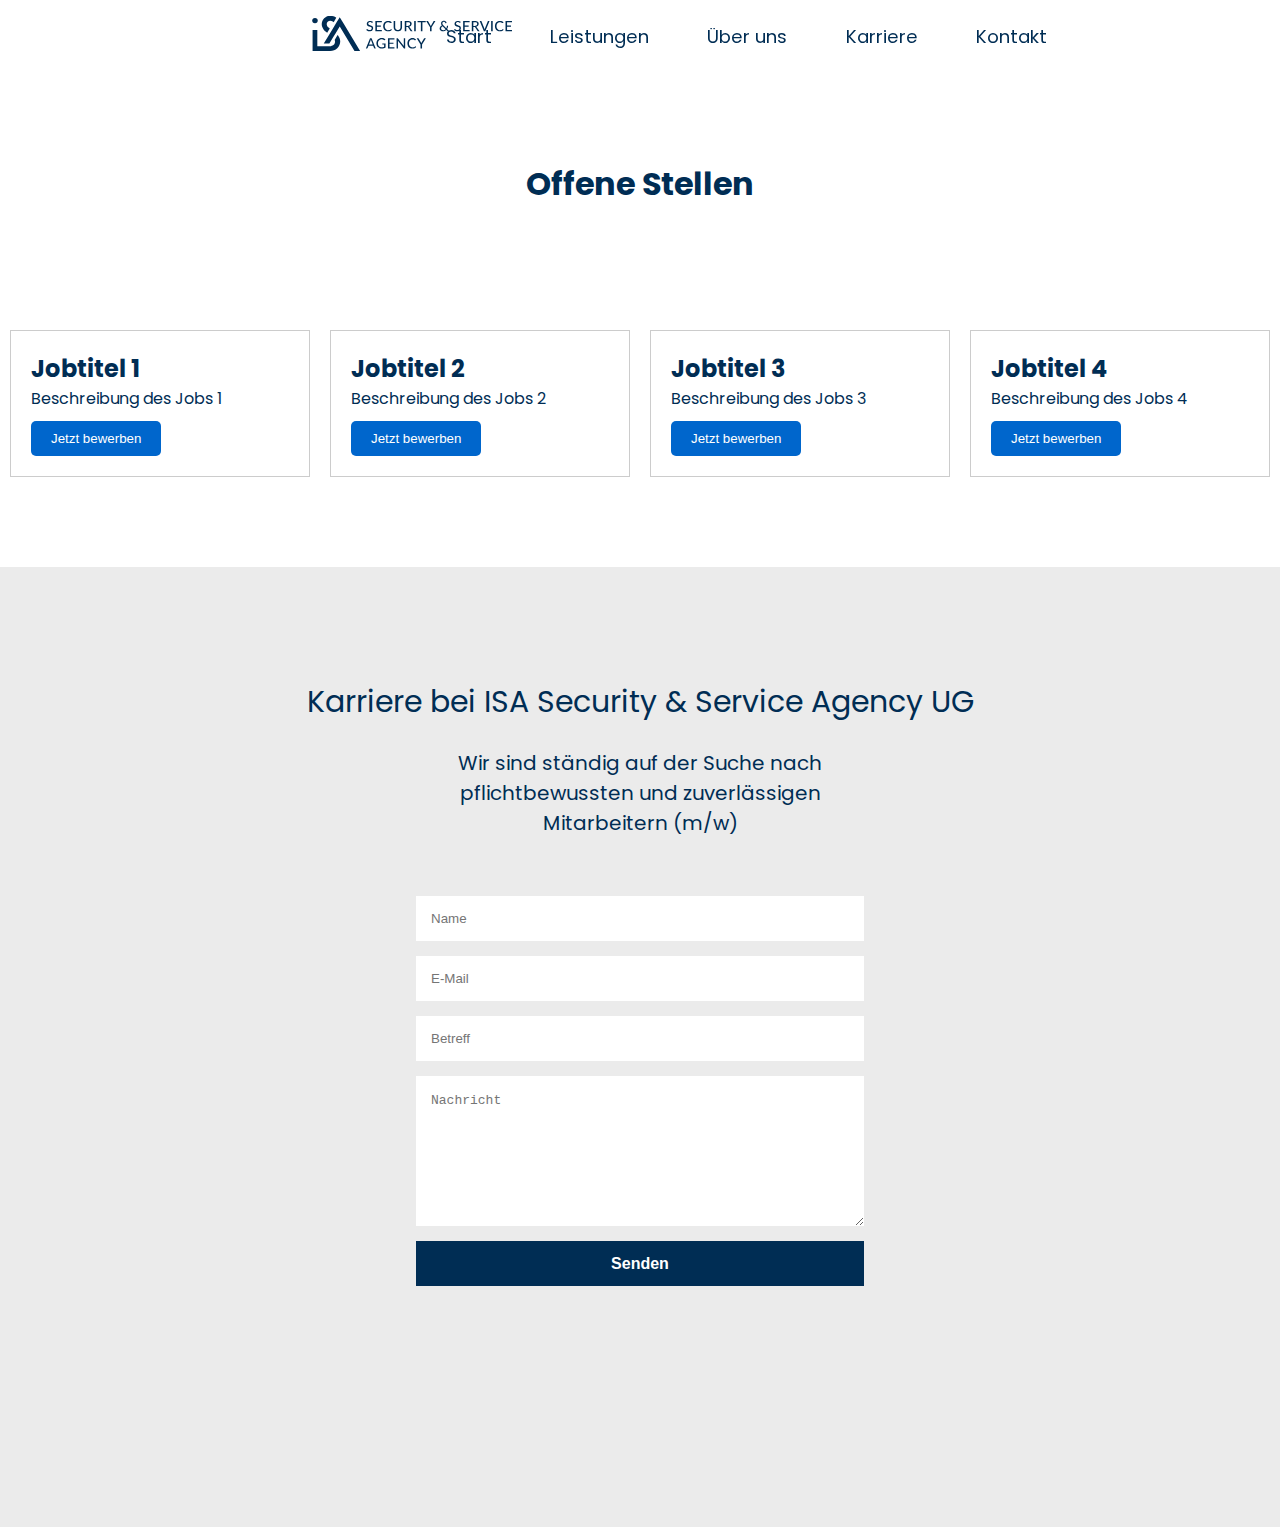
<file: ISA/kontakt.html>
<html lang="de">

<head>
  <meta charset="UTF-8" />
  <title>Startseite | Isa-Agency</title>
  <link rel="stylesheet" href="style.css">
  <meta name="viewport" content="width=device-width, initial-scale=1.0" />
  <link href="https://fonts.googleapis.com/css2?family=Montserrat:wght@500&family=Poppins:wght@300&display=swap"
    rel="stylesheet">



  <style>
    * {
      margin: 0;
      padding: 0;
      box-sizing: border-box;
    }

    .menu {
      width: 100%;
      position: fixed;
      top: 0%;
      z-index: 99;
      text-align: center;
      background-color: white;
    }

    nav {
      margin-top: auto;
      margin-bottom: auto;
      display: flex;
      display: -webkit-flex;
      display: -moz-box;
      display: -ms-flexbox;
      flex-wrap: nowrap;
      white-space: nowrap;
    }


    .nav-wrap {
      max-width: 75rem;
      height: 1rem;
      margin: 0 auto;
      padding: 0 2.5rem;
      text-align: center;
      display: flex;
      display: -webkit-flex;
      display: -moz-box;
      display: -ms-flexbox;
      flex-wrap: nowrap;
      align-items: center;
      justify-content: space-between;
    }

    nav a {

      margin: 20px;
      font-size: 1.15em;
      text-align: center;
      list-style-type: none;
      margin-left: 0.8rem;
      padding: 0.6rem 0.8rem;
      text-decoration: none;
      color: #002d54;
      display: flex;
      justify-content: space-between;
      align-items: center;

    }

    .menu-ghost {
      background-color: white;
      width: 100%;
      height: 4rem;

    }

    .logo {
      position: absolute;
      right: 60%;
      top: 16px;
      width: 200px;

    }

    /*********************   MOBILE-NAV   *******************************/


    .contact-form {
      max-width: 100%;
      box-sizing: border-box;
      border: none;
      margin-top: 5rem;
      height: 60rem;



    }

    .contact-form .contact-form-title {
      display: block;
      margin: 50 0;
      text-align: center;
      font-size: 2em;
      color: #002d54;


    }

    #msform {
      box-sizing: border-box;
      margin: 0 auto;
      text-align: center;
      position: relative;



    }

    #msform fieldset {
      width: 35%;
      text-align: center;
      padding: 0;
      margin: 0 auto 50 auto;
      border: none;
      box-sizing: border-box;

    }

    #msform .input-margin {
      background-color: white;
      width: 100%;
      margin-bottom: 15px;
      padding: 15px;
      border: none;
      box-sizing: border-box;


    }

    /*buttons*/
    #msform .action-button {
      height: 45px;
      width: 100%;
      background: #002d54;
      font-weight: bold;
      color: white;
      cursor: pointer;
      border: none;



    }





    .contact_info_wrap {
      background-color: #002d54;
      max-width: 100%;
      padding-top: 50px;
      padding-bottom: 50px;
      box-sizing: border-box;

    }

    .contact_info {
      margin: 75 auto 75 auto;
      display: flex;
      display: -webkit-flex;
      display: -moz-box;
      display: -ms-flexbox;
      flex-wrap: wrap;
      flex-direction: row;
      justify-content: center;
      align-items: stretch;
      column-gap: 7%;

    }

    .contact_info p {
      width: 225px;
      padding: 0;
      margin: 0;
      font-size: 1em;
      line-height: 1.5;
      color: white;
      text-align: center;


    }

    .contact_info p .h4 {
      font-size: 1.2em;
      text-transform: uppercase;
      letter-spacing: 1rem;
      padding-bottom: 80%;
    }

    .contact_info p .h3 {
      text-transform: uppercase;


    }



    .contact-form-title-job {
      font-size: 30px;
      color: #002d54;



    }

    h1 {
      text-align: center;
      margin-top: 5rem;
      padding-top: 5rem;





    }

    .job-list {
      display: flex;
      flex-wrap: wrap;
      justify-content: center;
      margin-top: 3rem;
      padding-top: 4rem;
    }

    .job {
      width: 300px;
      border: 1px solid #ccc;
      padding: 20px;
      margin: 10px;

    }

    h2 {
      margin-top: 0;
    }

    p {
      margin-bottom: 10px;
    }

    .button {
      display: inline-block;
      background-color: #0066cc;
      color: #fff;
      padding: 10px 20px;
      border: none;
      border-radius: 5px;
      cursor: pointer;
    }

    .button:hover {
      background-color: #004499;
    }

    @media(max-width: 800px) {

      .nav-wrap {
        display: block;
      }

      .contact-form {
        font-size: 32px;
        flex-direction: column;
      }

      .under {
        font-size: 20px;
        padding-top: 2rem;
        width: 20rem;


      }



      .contact-form-title-job {
        display: flex;
        font-size: 30px;
        text-align: center;
        flex-direction: column;
        align-items: center;
        padding-bottom: 2rem;

      }



      .input-margin {
        font-size: 20px;
        align-items: center;
        flex-direction: column;
        height: 50px;
        font-family: Arial, Helvetica, sans-serif;
        width: 300rem;


      }



      #msform fieldset {
        width: 20rem;
      }


      .gallery {
        width: 100%;
        padding-top: 40%;
        align-items: center;
        flex-direction: column;
      }

      .card {
        width: 50%;
        display: flex;
        justify-content: center;
        flex-direction: column;
      }

      .card:hover {
        flex: 3;
        cursor: pointer;
        transition: 0.4 ease-in-out;
      }




    }
  </style>
</head>



<body>

  <div class="menu">
    <div class="nav-wrap">
      <a href="index.html"> <img src="logo.svg" class="logo"></a>
      <nav>
        <a href="index.html">Start</a>
        <a href="Leistungen.html">Leistungen</a>
        <a href="index.html#about-us">Über uns</a>
        <a href="kontakt.html">Karriere</a>
        <a href="index.html#kontakt">Kontakt</a>
      </nav>


      <div id="mySidenav" class="sidenav">
        <a href="javascript:void(0)" class="closebtn" onclick="closeNav()">&times;</a>
        <a href="index.html">Home</a>
        <a href="Leistungen.html">Leistungen</a>
        <a href="index.html#about-us">Über uns</a>
        <a href="kontakt.html">Karriere</a>
        <a href="#kontakt">Kontakt</a>
      </div>
      <span onclick="openNav()">&#9776;</span>
      <script>
        function openNav() {
          document.getElementById("mySidenav").style.width = "250px";
        }
        function closeNav() {
          document.getElementById("mySidenav").style.width = "0";
        }
      </script>
    </div>
  </div>





  <h1>Offene Stellen</h1>

  <div class="job-list">
    <div class="job">
      <h2>Jobtitel 1</h2>
      <p>Beschreibung des Jobs 1</p>
      <button class="button">Jetzt bewerben</button>
    </div>

    <div class="job">
      <h2>Jobtitel 2</h2>
      <p>Beschreibung des Jobs 2</p>
      <button class="button">Jetzt bewerben</button>
    </div>

    <div class="job">
      <h2>Jobtitel 3</h2>
      <p>Beschreibung des Jobs 3</p>
      <button class="button">Jetzt bewerben</button>
    </div>

    <div class="job">
      <h2>Jobtitel 4</h2>
      <p>Beschreibung des Jobs 4</p>
      <button class="button">Jetzt bewerben</button>
    </div>
  </div>




  <div class="contact-form">
    <form id="msform">
      <span class="contact-form-title-job">Karriere bei ISA Security & Service Agency UG</span> <br><br>
      <p class="under">Wir sind ständig auf der Suche nach pflichtbewussten und zuverlässigen Mitarbeitern (m/w)</p>
      <br><br>
      <fieldset>
        <input class="input-margin" type="text" name="name" placeholder="Name" />
        <input class="input-margin" type="text" name="mail" placeholder="E-Mail" />
        <input class="input-margin" type="text" name="mail" placeholder="Betreff" />
        <textarea class="input-margin" placeholder="Nachricht" style="height: 150px"></textarea>
        <input type="submit" name="next" class="next action-button" value="Senden" />
      </fieldset>
    </form>
  </div>


</body>

</html>
</file>
<file: ISA/style.css>
:root {
  --primary-color: #002d54;
  --secondary-color: white;
}

@import url('https://fonts.googleapis.com/css2?family=Poppins:ital,wght@0,100;0,200;0,300;0,400;0,500;0,600;0,700&display=swap');


/* Box sizing rules */

#myBtn {
  display: none;
  position: fixed;
  bottom: 20px;
  right: 30px;
  z-index: 99;
  width: 50px;
  height: 50px;
  background-color: #555;
  color: white;
  border: none;
  outline: none;
  cursor: pointer;
  padding: 12px;
  border-radius: 50%;
}

#myBtn:before {
  content: "\2191";
  font-size: 24px;
  font-weight: bold;
  text-align: center;
  display: block;
}

#myBtn:hover {
  background-color: #333;
}

#header-title {
  opacity: 1;
  transition: opacity 0.5s ease-in-out;
}

.fade-out {
  opacity: 0;
}

@keyframes fade-out {
  0% {
    opacity: 1;
  }

  50% {
    opacity: 0;
  }

  100% {
    opacity: 1;
  }
}

@keyframes fade-in {
  0% {
    opacity: 0;
  }

  50% {
    opacity: 1;
  }

  100% {
    opacity: 0;
  }
}

*,
*::before,
*::after {
  box-sizing: border-box;
  margin: 0;
  padding: 0;
}

/* Set core root defaults */
html:focus-within {
  scroll-behavior: smooth;
}

html,
body {
  height: 100%;

  scroll-behavior: smooth;

}

/* Set core body defaults */
body,
textarea,
input {
  text-rendering: optimizeSpeed;

}

/* A elements that don't have a class get default styles */
a:not([class]) {
  text-decoration-skip-ink: auto;
}

/* Remove all animations, transitions and smooth scroll for people that prefer not to see them */
@media (prefers-reduced-motion: reduce) {
  html:focus-within {
    scroll-behavior: auto;
  }

  *,
  *::before,
  *::after {
    animation-duration: 0.01ms !important;
    animation-iteration-count: 1 !important;
    transition-duration: 0.01ms !important;
    scroll-behavior: auto !important;
  }
}

/*********************   MENU   *********************/

.menu {
   
    width: 100%;
    position: fixed;
    top: 0%;
    z-index: 99;
    text-align: center;
    background-color: white; 
  

  
}

.logo {
  position: absolute;
  right: 60%;
  top: 16px;
  width: 200px;

  
  
}


nav {
  height: 10%;
  line-height: 75px;
  padding: 0px 120px;
  background-color: #fff;



 

}



nav ul {
  font-size: 1.15em;
  position: absolute;
  top: 0;
  right: 30%;





}

nav ul li {
  float: left;
  list-style: none;
  position: relative;


}

nav ul li a {
  text-decoration: none;
  color: #002d54;
  font-size: 17px;
  padding: 0px 16px;
  display: block;

  

}

nav ul li ul {
  position: absolute;
  display: none;
  border-radius: 0px 0px 5px 5px;

}

nav ul li:hover ul {
  display: block;
  margin: 70px;
  background-color: white;

}

nav ul li ul li {
  line-height: 1;
  width: 190px;
  border-radius: 5px;
  padding: 6px;
 

}

nav ul li ul li a {
  padding: 10px 16px;


}

nav ul li ul li a:hover {
  display: block;


}

.menu a:hover {
  color: grey;
  text-decoration: underline;
}

/*********************   INVISIBLE MENU HEIGHT   *********************/

.menu-ghost {
  background-color: white;
  width: 100%;
  height: 4rem;

}

/*********************   MOBILE-NAV   *******************************/

.sidenav {
  height: 100%;
  width: 0;
  position: fixed;
  z-index: 999;
  top: 0;
  right: 0;
  background-color: #002d54;
  overflow-x: hidden;
  transition: 0.5s;
  padding-top: 55px;
}

.sidenav a {
  padding: 8px 8px
    /*14px*/
    18px 8px;
  text-decoration: none;
  font-weight: 500;
  font-size: 1.375em;
  color: white;
  display: block;
  transition: 0.3s;
}

.sidenav a:hover {
  color: #f1f1f1;
}

.nav-wrap span {
  height: 2.75rem;
  margin: auto 0;
  font-size: 1.9rem;
  cursor: pointer;
}

.sidenav .closebtn {
  position: absolute;
  top: 0;
  right: 25px;
  font-size: 36px;
  margin-left: 50px;
}

/*********************   HEADER   *******************************/

.header {
  max-width: 100%;
  position: relative;
  overflow: hidden;
  /*  text-align: center;*/
}

.header {
  animation: slide 1.2s ease 1;
}

@keyframes slide {
  0% {
    opacity: 0;
    transform: translate3d(0%, -100%, 0);
  }

  100% {
    opacity: 1;
    transform: translatez(0);
  }
}

.header img {
  max-width: 100%;
  display: block;
}

.header-title-box {
  width: 50%;
  height: 100%;
  display: flex;
  justify-content: center;
  align-content: center;
  flex-direction: column;
  position: absolute;
  padding-left: 2%;
  right: 0;
  z-index: 1;
  background-color: #002d54;
  opacity: 0.65;
}

.header-title-box h1 {
  width: 40rem;
  display: inline-block;
  font-size: 3.5em;
  color: white;
  font-weight: 400;
  letter-spacing: 0.1rem;
  line-height: 1.35;
}

/*********************   LEISTUNGEN   ***************************/

* {
  margin: 0;
  padding: 0;
  box-sizing: border-box;
}

body {
  background: #fff;
  font-family: Arial, Helvetica, sans-serif;
  color: #002d54;
}

.main.pic {
  display: grid;
  justify-content: center;
  align-items: center;
  left: 50px;
  width: 10px;
}

.service-bg {

  background-position: center center;
  background-size: cover;
  background-repeat: no-repeat;
  position: relative;
  padding: 50px 0px;
  background-attachment: fixed;
}

.vc_row-overlay {
  display: inline-block;
  position: absolute !important;
  width: 100%;
  background-color: rgba(0, 38, 66, 0.85) !important;
  height: 100%;
  top: 0;
  left: 0;
}

.vc_row-overlay:after {
  display: block;
  content: "";
  position: absolute;
  left: 0;
  top: 0;
  z-index: 0;
  width: 100%;
  height: 100%;
}

.section-heading.white-heading .section-subtitle {
  color: #002d54;
 
}

.service-feature-section {}

.section-heading .section-subtitle {
  color: rgba(170, 170, 170, 0.8);
  font-size: 20px;
  font-weight: 300;
  margin-bottom: 15px;
  text-transform: uppercase;
  letter-spacing: 4px;

}

.section-heading .section-title {
  color: #002d54;
  font-size: 44px;
  text-transform: capitalize;
  font-weight: 300;
  margin-bottom: 20px;

}

.section-heading.white-heading .sep-element {
  border-color: #002d54;
  position: relative;
 
}

.sep-element {
  border-bottom: 1px solid #192e40;
  width: 120px;
  margin: 0px auto;

}

.section-heading.white-heading .sep-element:after {
  border-color: #fff;
  background: #2f3849;
}

.sep-element:after {
  border: 1px solid #192e40;
  

}

.sep-element:after {
  content: "";
  background: #fff;
  border-bottom: 1px solid #237ac6;
  width: 10px;
  height: 11px;
  display: block;
  position: absolute;
  top: 0;
  left: 50%;
  margin-left: -5px;
  margin-top: -5px;

}

.service-item {
  padding-top: 60px;
  padding-bottom: 60px;
  color: #002d54;

}

.service-item .item-heading {
 display: flex;
 justify-content: center;
 padding-bottom: 2rem;

}

.service-item .item-heading .title:after {
  border-color: #fff !important;
 
}

.text-white .service-item .item-body,
.text-white .service-item .item-body p,
.service-item .item-heading .title:after {
  color: #fff !important;
}

.service-item.right-text-item {
  text-align: right;
}

.service-item .item-body,
.service-item .item-body p {
  margin: 0;
  line-height: 28px;
  font-weight: 300;
  text-align: left;
}

.service-item .item-heading .title:after {
  width: 40px;
  content: "";
  display: block;
  border-bottom: 1px solid #92c0e4;
  margin-top: 15px;
}

.service-item .item-heading .title {
  text-transform: uppercase;
  display: inline-block;
  vertical-align: middle;
  font-size: 18px;
  font-weight: 400;
  text-align: left;
}

.service-item .item-heading .feature-number {
  left: 1px;
  opacity: 0.8;
  margin: 0px 10px;
  position: relative;
  font-weight: 300;
  top: -6px;
  font-size: 60px;
}

.service-feature-section {
  padding-bottom: 2px;
  position: relative;
}

.dark-content {
  position: relative;
  z-index: 2;
}

.button-mobile {
  display: none;
  background-color: #002d54;
  margin-top: 2rem;
  padding: 10 20;
  word-wrap: break-word;
  white-space: nowrap;
  font-size: 1.15em;
  color: white;
}

/*********************   ABOUT-US   *******************************/

.about-us {
  background-image: url("aboutus.jpg");
  max-width: 100%;
  padding-top: 7rem;
  padding-bottom: 8rem;
  margin: 0 auto;
}

.about-us-wrap {
  max-width: 60rem;
  margin: 0 auto;
  padding: 0 2em;
  word-wrap: break-word;
  color: white;
  font-size: 1.15em;
  line-height: 1.65;
  text-align: center;
}

.about-us h2 {
  margin-bottom: 5rem;
  text-align: center;
  font-size: 2em;
  font-weight: normal;
  color: white;
}

/*********************   CONTACT-FORM   *******************************/

.contact-form {
  background-color: rgb(235, 235, 235);
  max-width: 100%;
  padding-top: 7rem;
  padding-bottom: 8rem;
}

.contact-form {
  animation: slide 1.2s ease 1;
}

@keyframes slide {
  0% {
    opacity: 0;
    transform: translate3d(0%, -100%, 0);
  }

  100% {
    opacity: 1;
    transform: translatez(0);
  }
}

.contact-form-wrap {
  max-width: 40rem;
  margin: 0 auto;
  padding: 0 2em;
  display: block;
  word-wrap: break-word;
  color: white;
  font-size: 1.15em;
  line-height: 1.5;
  text-align: center;
}

.contact-form h2 {
  margin-bottom: 5rem;
  text-align: center;
  font-size: 2em;
  font-weight: normal;
  color: #002d54;
}

.feedback-input {
  width: 100%;
  background-color: white;
  padding: 0.75rem;
  margin-bottom: 0.9rem;
  transition: all 0.3s;
  font-size: 1em;
  border: 0;
}

.feedback-input:focus {
  border: 1px solid #002d54;
}

textarea {
  height: 175px;
  font-size: 1em;
  line-height: 150%;
  resize: vertical;
}

[type="submit"] {
  width: 100%;
  background-color: #002d54;
  font-size: 16px;
  color: white;
  padding-top: 14px;
  padding-bottom: 15px;
  transition: all 0.3s;
}

/*********************   CONTACT-INFO   ***************************/

.contact_info_wrap {
  background-color: #002d54;
  /* min-height: 400px; */
  max-width: 100%;
  padding-top: 50px;
  padding-bottom: 50px;
}

.contact_info {
  margin: 50 auto 75 auto;
  display: flex;
  display: -webkit-flex;
  display: -moz-box;
  display: -ms-flexbox;
  flex-wrap: wrap;
  flex-direction: row;
  justify-content: center;
  align-items: stretch;
  column-gap: 7%;
}

.contact_info p {
  width: 225px;
  padding: 0;
  margin: 0;
  font-size: 1em;
  line-height: 1.5;
  color: white;
  text-align: center;
}

.contact_info p .h4 {
  font-size: 1.2em;
  text-transform: uppercase;
  letter-spacing: 0.1rem;
  line-height: 4em;
}

.mail {
  color: white;
}

/*********************   FOOTER   ***************************/

@import url("https://fonts.googleapis.com/css2?family=Poppins:wght@300;400;500;600;700&display=swap");

body {
  line-height: 1.5;
  font-family: "Poppins", sans-serif;
}

* {
  margin: 0;
  padding: 0;
  box-sizing: border-box;
}

.container {
  max-width: 1170px;
  margin: auto;
}

.row {
  display: flex;
  flex-wrap: wrap;
}

ul {
  list-style: none;
}

.footer {
  background-color: #24262b;
  padding: 70px 0;
}

.footer-col {
  width: 25%;
  padding: 0 15px;
}

.footer-col h4 {
  font-size: 18px;
  color: #002d54;
  text-transform: capitalize;
  margin-bottom: 35px;
  font-weight: 500;
  position: relative;
}

.footer-col h4::before {
  content: "";
  position: absolute;
  left: 0;
  bottom: -10px;
  background-color: #002d54;
  height: 2px;
  box-sizing: border-box;
  width: 50px;
}

.footer-col ul li:not(:last-child) {
  margin-bottom: 10px;
}

.footer-col ul li a {
  font-size: 16px;
  text-transform: capitalize;
  color: #002d54;
  text-decoration: none;
  font-weight: 300;
  color: #002d54;
  display: block;
  transition: all 0.3s ease;
}

.footer-col ul li a:hover {
  color: #002d54;
  padding-left: 8px;
}

.footer-col .social-links a {
  display: inline-block;
  height: 40px;
  width: 40px;
  background-color: rgba(255, 255, 255, 0.2);
  margin: 0 10px 10px 0;
  text-align: center;
  line-height: 40px;
  border-radius: 50%;
  color: black;
  transition: all 0.5s ease;
}

.footer-col .social-links a:hover {
  color: #24262b;
  background-color: #ffffff;
}

/*responsive*/
@media (max-width: 767px) {
  .footer-col {
    width: 50%;
    margin-bottom: 30px;
  }
}

@media (max-width: 574px) {
  .footer-col {
    width: 100%;
  }
}

.contact-form-title-job {
  font-size: 30px;
  color: #002d54;
}

.under {
  margin-left: auto;
  margin-right: auto;
  width: 30%;
  font-size: 20px;
  color: #002d54;
}

.head-wrap {
  background-color: white;
  max-width: 100%;
  padding-top: 75px;
  padding-bottom: 75px;
}

.head {
  font-size: 30px;
  padding: 50px;
  width: 100%;
  margin: 50px auto 0 auto;

  text-align: center;

  color: #002d54;
}

.job-box {
  margin: auto;
  width: 50%;
  display: grid;
  display: -webkit-grid;
  display: -moz-box;
  display: -ms-flexbox;
  grid-template-columns: repeat(2, 1fr);
  justify-items: center;
  grid-gap: 50px;
  font-size: 20px;
  padding: 0;
  color: #002d54;
  background-color: rgb(235, 235, 235);
  /* border: solid 1px green;*/
}

.job-box div {
  width: 60%;
}

.footer {
  background-color: white;

  padding: 20px;
  display: flex;
  display: -webkit-flex;
  display: -moz-box;
  display: -ms-flexbox;
  justify-content: space-between;
  bottom: 0;
}

.footer-child {
  width: 40%;
  color: #002d54;
}

.maps {
  background-color: #002d54;
  color: cadetblue;
}

iframe {
  opacity: 0.9;
}

@media (min-width: 800px) {
  .nav-wrap span {
    display: none;


  }


}

@media (max-width: 800px) {
  .logo {
    position: absolute;
    left: 2%;


  }

  span {
    position: absolute;
    right: 2%;
    padding: 12px;
  }
}



@media (max-width: 800px) {
  .header-title-box h1 {
    font-size: 2em;
  }

  .nav-wrap nav {
    display: none;



  }


  .leistungen-wrap {
    display: flex;
    flex-direction: column;
    gap: 35px;
  }

  .leistungen {
    padding-bottom: 0;
  }

  .leistungen-wrap div:nth-child(-n + 2) {
    margin-bottom: 2em;
  }

  .leistungen-wrap .l-button {
    display: none;
  }

  .button-mobile {
    display: block;
  }

  .contact-form-wrap form {
    width: 100%;
  }

  .contact-info {
    margin: 25 auto 50 auto;
    flex-direction: column;
  }

  .contact-info div {
    width: 225px;
    margin: auto;
    flex-direction: column-reverse;
    text-align: center;
  }

  .contact_info {
    display: flex;
    flex-direction: column;
    align-items: center;
  }

  .contact_info p {
    width: 225px;
    margin: auto;
  }

  .contact-info div:nth-child(-n + 2) {
    margin-bottom: 3.5em;
  }

  .p {
    margin-left: 32px;
    margin-right: 32px;
    display: flex;
    align-items: center;
    flex-direction: column-reverse;
  }

  .footer-child {
    display: flex;
    flex-direction: column-reverse;
  }

  .welcome p {
    font-size: 18px;
    display: flex;
    align-items: center;
    text-align: center;
  }

  .h4 {
    display: none;
  }


}










@media (max-width: 800px) {
  .card {
    display: flex;
    justify-content: center;
    flex-direction: column;
    align-items: center;
    margin: 16px;
  }

  .cards {
    display: flex;
    justify-content: center;
    flex-direction: column;
    align-items: center;
  }


}



/* CSS für den Button auf der Mainseite */

.button-1 {
  margin-top: 15px;
  margin-right: 20px;
  padding: 10px;
  height: 15%;
  width: 40%;
  color: white;
  background-color: #002d54;
  font-size: 15px;
  border-radius: 20px;

}

.button-1:hover {
  color: #002d54;
  background-color: #fff;
}

#cookie-popup-overlay {
  position: fixed;
  top: 0;
  left: 0;
  width: 100%;
  height: 100%;
  background-color: rgba(0, 0, 0, 0.5);
  display: none;
  justify-content: center;
  align-items: center;
  z-index: 99999;
}

#cookie-popup {
  background-color: #f0f0f0;
  padding: 20px;
  max-width: 400px;
  text-align: center;
  z-index: 9999;
}

#cookie-popup a {
  color: #007bff;
  text-decoration: none;
}

.cookie-button {
  display: inline-block;
  background-color: #002d54;
  color: #fff;
  padding: 10px 20px;
  text-decoration: none;
  border-radius: 5px;

}

.cookie-button:hover {
  background-color: #2f3849;
}
</file>
